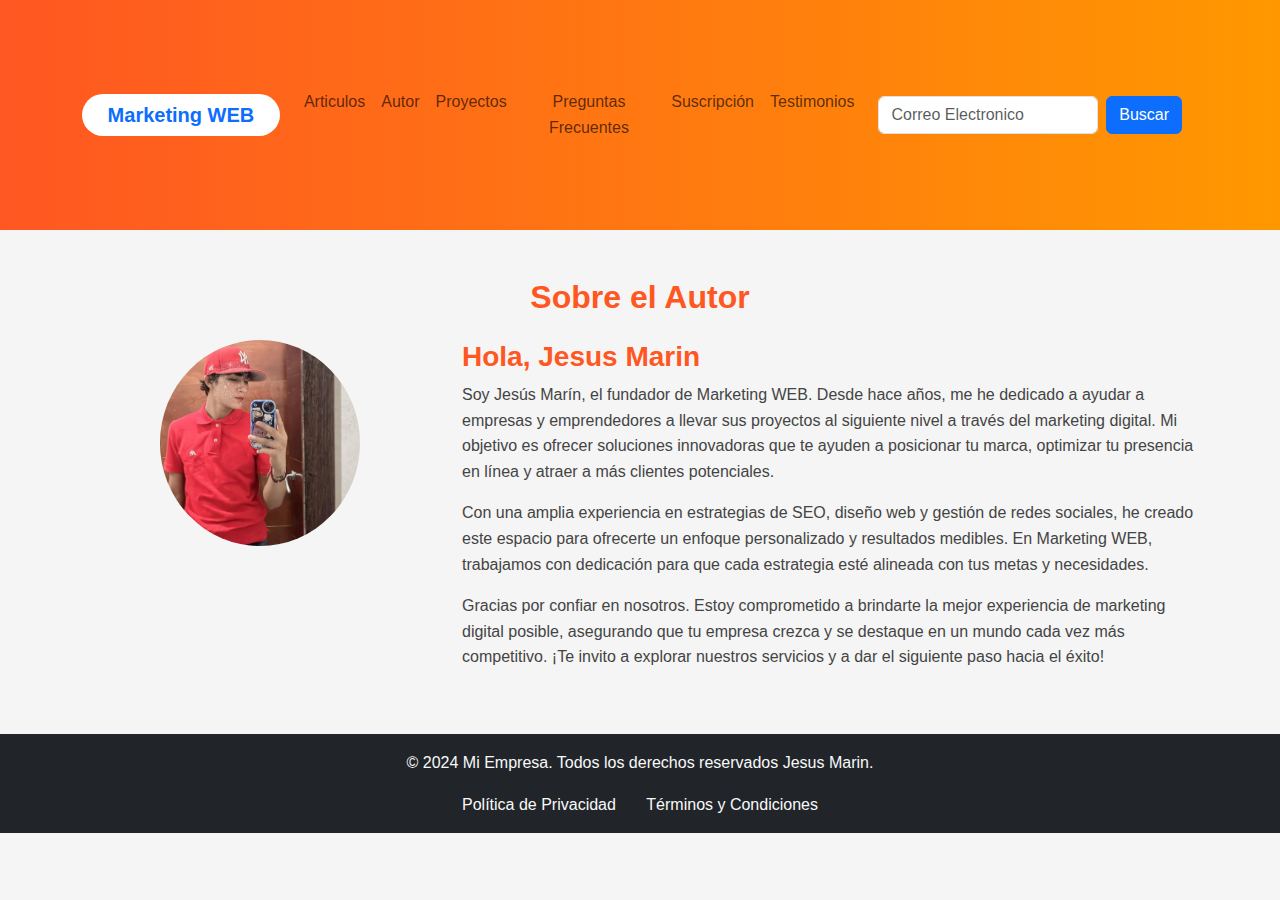
<file: HTML/inf_autor.html>
<!DOCTYPE html>
<html lang="es">

<head>
    <meta charset="UTF-8">
    <meta name="viewport" content="width=device-width, initial-scale=1.0">
    <title>Tienda de Tenis - Información del Autor</title>
    <!-- Enlace a Bootstrap CSS -->
    <link rel="stylesheet" href="https://cdn.jsdelivr.net/npm/bootstrap@5.3.0/dist/css/bootstrap.min.css">
    <link href="https://cdn.jsdelivr.net/npm/bootstrap-icons/font/bootstrap-icons.css" rel="stylesheet">
    <!-- Tu archivo CSS propio -->
    <link rel="stylesheet" href="../CSS/main.css">
</head>

<body>


    <header class="container-fluid bg-primary d-flex justify-content-center">
        <nav class="navbar navbar-expand-lg navbar-light p-3" id="menu">
            <div class="container">
                <a class="navbar-brand" href="../index.html">
                    <span class="fs-5 text-primary fw-bold">Marketing WEB</span>
                </a>
                <button class="navbar-toggler" type="button" data-bs-toggle="collapse"
                    data-bs-target="#navbarSupportedContent" aria-controls="navbarSupportedContent"
                    aria-expanded="false" aria-label="Toggle navigation">
                    <span class="navbar-toggler-icon"></span>
                </button>

                <div class="collapse navbar-collapse" id="navbarSupportedContent">
                    <ul class="navbar-nav me-auto mb-2 mb-lg-0">
                        <li class="nav-item">
                            <a class="nav-link" aria-current="page" href="articulos.html">Articulos</a>
                        </li>
                        <li class="nav-item">
                            <a class="nav-link" href="inf_autor.html">Autor</a>
                        </li>
                        <li class="nav-item">
                            <a class="nav-link" href="portafolio_de_proyectos.html">Proyectos</a>
                        </li>
                        <li class="nav-item">
                            <a class="nav-link" href="preguntas_frecuentes.html">Preguntas Frecuentes</a>
                        </li>
                        <li class="nav-item">
                            <a class="nav-link" href="suscripcion.html">Suscripción</a>
                        </li>
                        <li class="nav-item">
                            <a class="nav-link" href="testimonios.html">Testimonios</a>
                        </li>

                    </ul>
                    <form class="d-flex">
                        <input class="form-control me-2" type="email" placeholder="Correo Electronico"
                            aria-label="Suscribete">
                        <button class="btn btn-primary btn-primary-outline-success" type="button">Buscar </button>
                    </form>
                </div>

            </div>
        </nav>
    </header>
    <main>

        <!-- Sección Nosotros (Información del Autor) -->
        <section id="about" class="about py-5">
            <div class="container">
                <h2 class="text-center mb-4">Sobre el Autor</h2>
                <div class="row">
                    <div class="col-md-4 text-center">
                        <!-- Imagen del Autor -->
                        <img src="../Imagenes/Perfil.jpg" alt="Foto del Autor" class="img-fluid rounded-circle"
                            style="max-width: 200px;">
                    </div>
                    <div class="col-md-8">
                        <h3>Hola, Jesus Marin</h3>
                        <p>
                            Soy Jesús Marín, el fundador de Marketing WEB. Desde hace años, me he dedicado a ayudar a
                            empresas y emprendedores a llevar sus proyectos al siguiente nivel a través del marketing
                            digital. Mi objetivo es ofrecer soluciones innovadoras que te ayuden a posicionar tu marca,
                            optimizar tu presencia en línea y atraer a más clientes potenciales.
                        </p>
                        <p>
                            Con una amplia experiencia en estrategias de SEO, diseño web y gestión de redes sociales, he
                            creado este espacio para ofrecerte un enfoque personalizado y resultados medibles. En
                            Marketing WEB, trabajamos con dedicación para que cada estrategia esté alineada con tus
                            metas y necesidades.
                        </p>
                        <p>
                            Gracias por confiar en nosotros. Estoy comprometido a brindarte la mejor experiencia de
                            marketing digital posible, asegurando que tu empresa crezca y se destaque en un mundo cada
                            vez más competitivo. ¡Te invito a explorar nuestros servicios y a dar el siguiente paso
                            hacia el éxito!
                        </p>



                    </div>
                </div>
            </div>
        </section>

    </main>

    <footer class="bg-dark text-light text-center py-3">
        <p>&copy; 2024 Mi Empresa. Todos los derechos reservados Jesus Marin.</p>
        <a href="#" class="text-light me-3">Política de Privacidad</a>
        <a href="#" class="text-light">Términos y Condiciones</a>
    </footer>
    <!-- Enlace a Bootstrap JavaScript -->
    <script src="https://cdn.jsdelivr.net/npm/bootstrap@5.3.0/dist/js/bootstrap.bundle.min.js"></script>
</body>

</html>
</file>
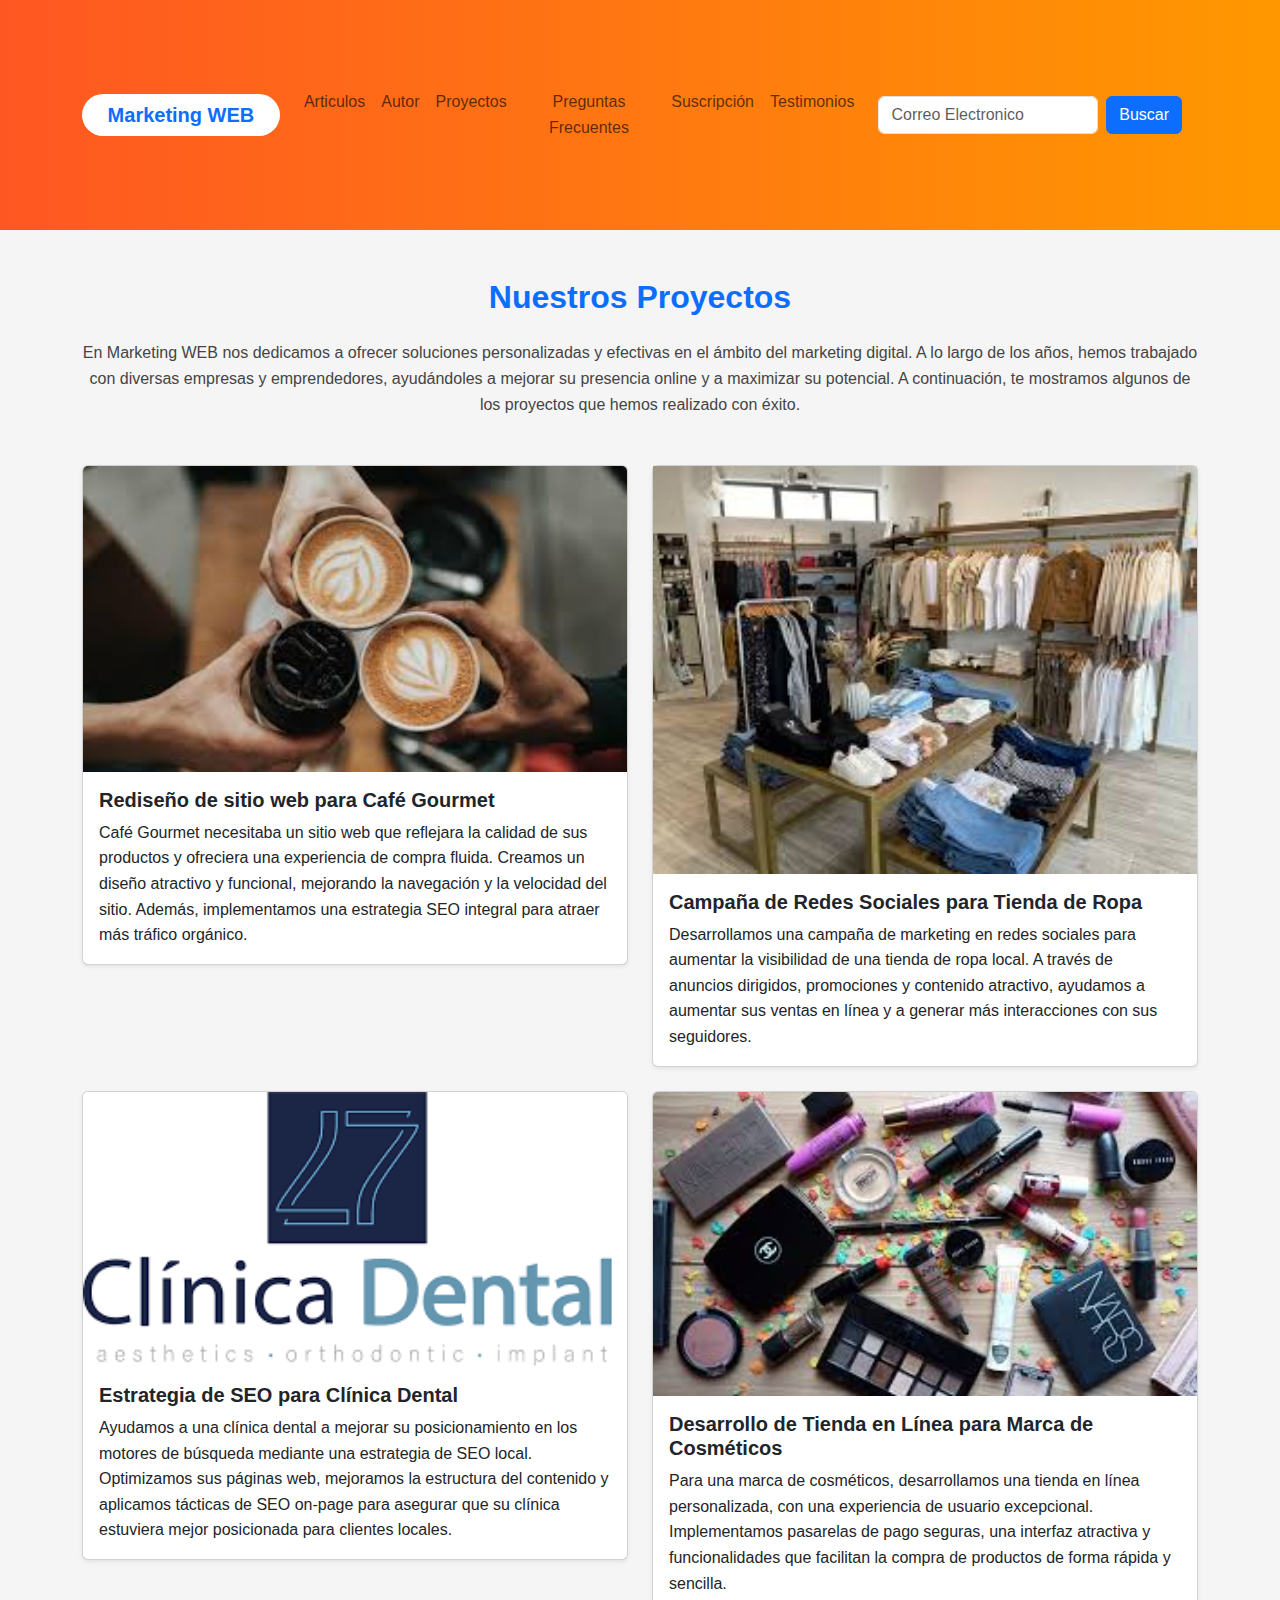
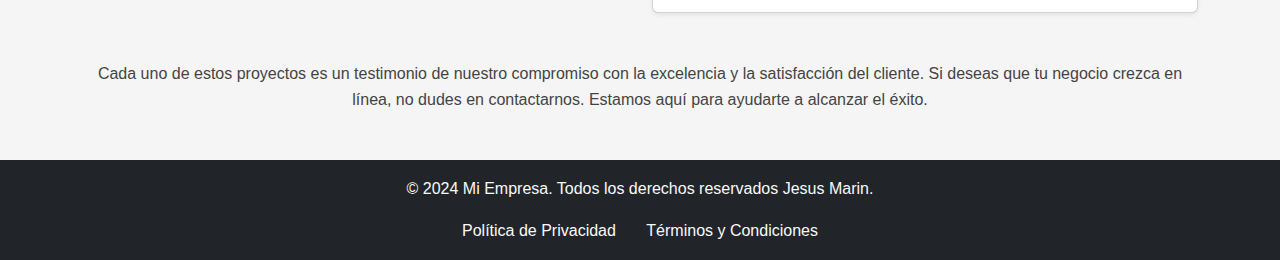
<file: HTML/portafolio_de_proyectos.html>
<!DOCTYPE html>
<html lang="en">

<head>
    <meta charset="UTF-8">
    <meta name="viewport" content="width=device-width, initial-scale=1.0">
    <title>Document</title>
    <link href="https://cdn.jsdelivr.net/npm/bootstrap@5.3.0-alpha1/dist/css/bootstrap.min.css" rel="stylesheet">
    <link rel="stylesheet" href="../CSS/main.css">
</head>

<body>

    <header class="container-fluid bg-primary d-flex justify-content-center">
        <nav class="navbar navbar-expand-lg navbar-light p-3" id="menu">
            <div class="container">
                <a class="navbar-brand" href="../index.html">
                    <span class="fs-5 text-primary fw-bold">Marketing WEB</span>
                </a>
                <button class="navbar-toggler" type="button" data-bs-toggle="collapse"
                    data-bs-target="#navbarSupportedContent" aria-controls="navbarSupportedContent"
                    aria-expanded="false" aria-label="Toggle navigation">
                    <span class="navbar-toggler-icon"></span>
                </button>

                <div class="collapse navbar-collapse" id="navbarSupportedContent">
                    <ul class="navbar-nav me-auto mb-2 mb-lg-0">
                        <li class="nav-item">
                            <a class="nav-link" aria-current="page" href="articulos.html">Articulos</a>
                        </li>
                        <li class="nav-item">
                            <a class="nav-link" href="inf_autor.html">Autor</a>
                        </li>
                        <li class="nav-item">
                            <a class="nav-link" href="portafolio_de_proyectos.html">Proyectos</a>
                        </li>
                        <li class="nav-item">
                            <a class="nav-link" href="preguntas_frecuentes.html">Preguntas Frecuentes</a>
                        </li>
                        <li class="nav-item">
                            <a class="nav-link" href="suscripcion.html">Suscripción</a>
                        </li>
                        <li class="nav-item">
                            <a class="nav-link" href="testimonios.html">Testimonios</a>
                        </li>

                    </ul>
                    <form class="d-flex">
                        <input class="form-control me-2" type="email" placeholder="Correo Electronico"
                            aria-label="Suscribete">
                        <button class="btn btn-primary btn-primary-outline-success" type="button">Buscar </button>
                    </form>
                </div>

            </div>
        </nav>
    </header>

    <section class="container my-5" id="proyectos">
        <h2 class="text-center text-primary mb-4">Nuestros Proyectos</h2>
        <p class="text-center mb-5">En Marketing WEB nos dedicamos a ofrecer soluciones personalizadas y efectivas en el
            ámbito del marketing digital. A lo largo de los años, hemos trabajado con diversas empresas y emprendedores,
            ayudándoles a mejorar su presencia online y a maximizar su potencial. A continuación, te mostramos algunos
            de los proyectos que hemos realizado con éxito.</p>

        <!-- Proyecto 1 -->
        <div class="row mb-4">
            <div class="col-md-6">
                <div class="card shadow-sm">
                    <img src="[data-uri]"
                        class="card-img-top" alt="Proyecto 1">
                    <div class="card-body">
                        <h5 class="card-title">Rediseño de sitio web para Café Gourmet</h5>
                        <p class="card-text">Café Gourmet necesitaba un sitio web que reflejara la calidad de sus
                            productos y ofreciera una experiencia de compra fluida. Creamos un diseño atractivo y
                            funcional, mejorando la navegación y la velocidad del sitio. Además, implementamos una
                            estrategia SEO integral para atraer más tráfico orgánico.</p>
                    </div>
                </div>
            </div>
            <div class="col-md-6">
                <div class="card shadow-sm">
                    <img src="[data-uri]"
                        alt="Proyecto 2">
                    <div class="card-body">
                        <h5 class="card-title">Campaña de Redes Sociales para Tienda de Ropa</h5>
                        <p class="card-text">Desarrollamos una campaña de marketing en redes sociales para aumentar la
                            visibilidad de una tienda de ropa local. A través de anuncios dirigidos, promociones y
                            contenido atractivo, ayudamos a aumentar sus ventas en línea y a generar más interacciones
                            con sus seguidores.</p>
                    </div>
                </div>
            </div>
        </div>

        <!-- Proyecto 2 -->
        <div class="row mb-4">
            <div class="col-md-6">
                <div class="card shadow-sm">
                    <img src="[data-uri]"
                        class="card-img-top" alt="Proyecto 3">
                    <div class="card-body">
                        <h5 class="card-title">Estrategia de SEO para Clínica Dental</h5>
                        <p class="card-text">Ayudamos a una clínica dental a mejorar su posicionamiento en los motores
                            de búsqueda mediante una estrategia de SEO local. Optimizamos sus páginas web, mejoramos la
                            estructura del contenido y aplicamos tácticas de SEO on-page para asegurar que su clínica
                            estuviera mejor posicionada para clientes locales.</p>
                    </div>
                </div>
            </div>
            <div class="col-md-6">
                <div class="card shadow-sm">
                    <img src="[data-uri]"
                        class="card-img-top" alt="Proyecto 4">
                    <div class="card-body">
                        <h5 class="card-title">Desarrollo de Tienda en Línea para Marca de Cosméticos</h5>
                        <p class="card-text">Para una marca de cosméticos, desarrollamos una tienda en línea
                            personalizada, con una experiencia de usuario excepcional. Implementamos pasarelas de pago
                            seguras, una interfaz atractiva y funcionalidades que facilitan la compra de productos de
                            forma rápida y sencilla.</p>
                    </div>
                </div>
            </div>
        </div>

        <p class="text-center mt-5">Cada uno de estos proyectos es un testimonio de nuestro compromiso con la excelencia
            y la satisfacción del cliente. Si deseas que tu negocio crezca en línea, no dudes en contactarnos. Estamos
            aquí para ayudarte a alcanzar el éxito.</p>

    </section>

    <footer class="bg-dark text-light text-center py-3">
        <p>&copy; 2024 Mi Empresa. Todos los derechos reservados Jesus Marin.</p>
        <a href="#" class="text-light me-3">Política de Privacidad</a>
        <a href="#" class="text-light">Términos y Condiciones</a>
    </footer>
    <script src="https://cdn.jsdelivr.net/npm/bootstrap@5.3.0/dist/js/bootstrap.bundle.min.js"></script>
</body>

</html>
</file>
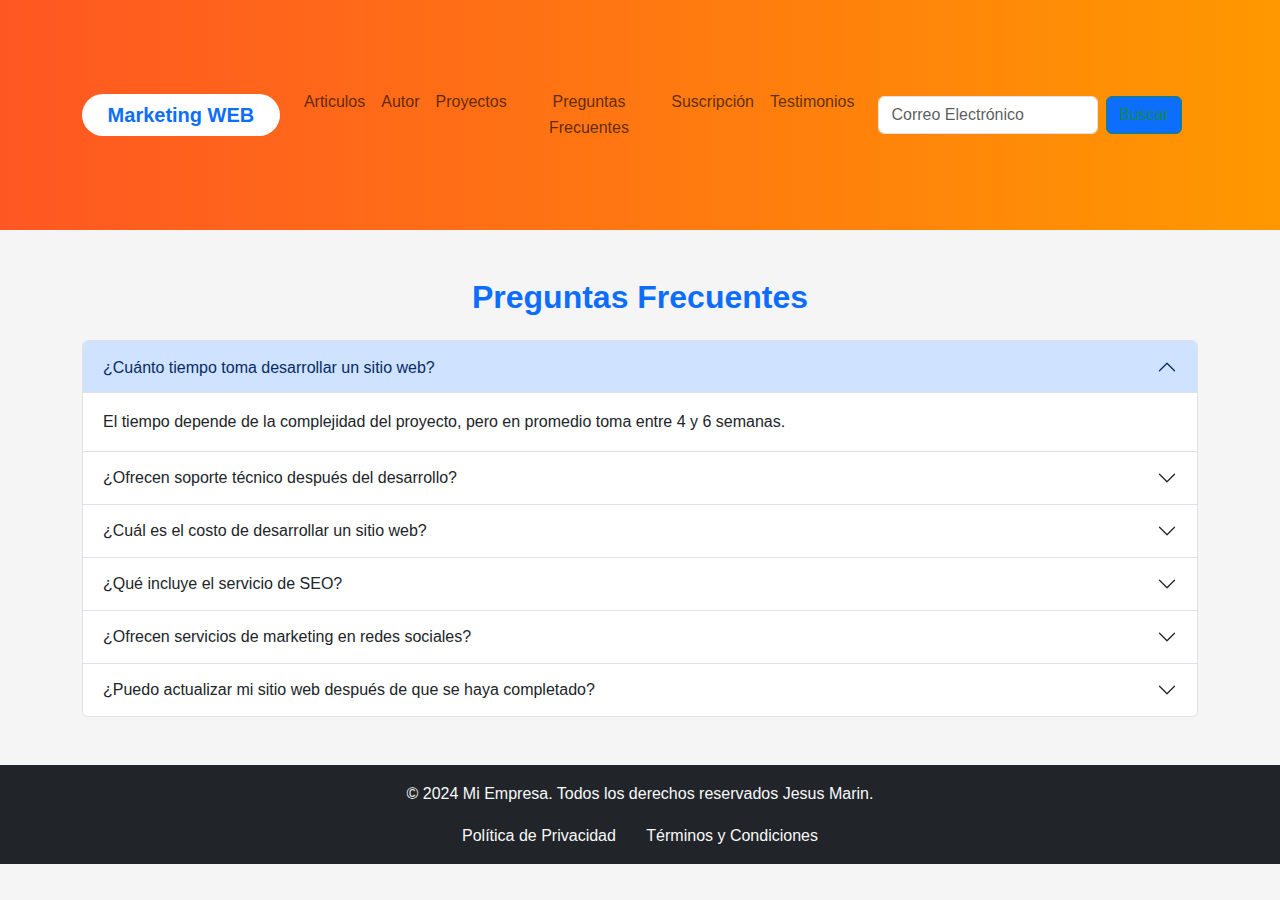
<file: HTML/preguntas_frecuentes.html>
<!DOCTYPE html>
<html lang="es">

<head>
    <meta charset="UTF-8">
    <meta name="viewport" content="width=device-width, initial-scale=1.0">
    <title>Preguntas Frecuentes - Marketing WEB</title>
    <link href="https://cdn.jsdelivr.net/npm/bootstrap@5.3.0-alpha1/dist/css/bootstrap.min.css" rel="stylesheet">
    <link rel="stylesheet" href="../CSS/main.css">
</head>

<body>

    <header class="container-fluid bg-primary d-flex justify-content-center">
        <nav class="navbar navbar-expand-lg navbar-light p-3" id="menu">
            <div class="container">
                <a class="navbar-brand" href="../index.html">
                    <span class="fs-5 text-primary fw-bold">Marketing WEB</span>
                </a>
                <button class="navbar-toggler" type="button" data-bs-toggle="collapse"
                    data-bs-target="#navbarSupportedContent" aria-controls="navbarSupportedContent"
                    aria-expanded="false" aria-label="Toggle navigation">
                    <span class="navbar-toggler-icon"></span>
                </button>

                <div class="collapse navbar-collapse" id="navbarSupportedContent">
                    <ul class="navbar-nav me-auto mb-2 mb-lg-0">
                        <li class="nav-item">
                            <a class="nav-link" aria-current="page" href="articulos.html">Articulos</a>
                        </li>
                        <li class="nav-item">
                            <a class="nav-link" href="inf_autor.html">Autor</a>
                        </li>
                        <li class="nav-item">
                            <a class="nav-link" href="portafolio_de_proyectos.html">Proyectos</a>
                        </li>
                        <li class="nav-item">
                            <a class="nav-link" href="preguntas_frecuentes.html">Preguntas Frecuentes</a>
                        </li>
                        <li class="nav-item">
                            <a class="nav-link" href="suscripcion.html">Suscripción</a>
                        </li>
                        <li class="nav-item">
                            <a class="nav-link" href="testimonios.html">Testimonios</a>
                        </li>
                    </ul>
                    <form class="d-flex">
                        <input class="form-control me-2" type="email" placeholder="Correo Electrónico"
                            aria-label="Suscríbete">
                        <button class="btn btn-primary btn-outline-success" type="button">Buscar</button>
                    </form>
                </div>
            </div>
        </nav>
    </header>

    <section class="container my-5" id="faq">
        <h2 class="text-center text-primary mb-4">Preguntas Frecuentes</h2>
        <div class="accordion" id="accordionFAQ">
            <div class="accordion-item">
                <h2 class="accordion-header" id="headingOne">
                    <button class="accordion-button" type="button" data-bs-toggle="collapse"
                        data-bs-target="#collapseOne" aria-expanded="true" aria-controls="collapseOne">
                        ¿Cuánto tiempo toma desarrollar un sitio web?
                    </button>
                </h2>
                <div id="collapseOne" class="accordion-collapse collapse show" aria-labelledby="headingOne"
                    data-bs-parent="#accordionFAQ">
                    <div class="accordion-body">
                        El tiempo depende de la complejidad del proyecto, pero en promedio toma entre 4 y 6 semanas.
                    </div>
                </div>
            </div>
            <div class="accordion-item">
                <h2 class="accordion-header" id="headingTwo">
                    <button class="accordion-button collapsed" type="button" data-bs-toggle="collapse"
                        data-bs-target="#collapseTwo" aria-expanded="false" aria-controls="collapseTwo">
                        ¿Ofrecen soporte técnico después del desarrollo?
                    </button>
                </h2>
                <div id="collapseTwo" class="accordion-collapse collapse" aria-labelledby="headingTwo"
                    data-bs-parent="#accordionFAQ">
                    <div class="accordion-body">
                        Sí, ofrecemos soporte continuo y mantenimiento según el paquete contratado.
                    </div>
                </div>
            </div>
            <div class="accordion-item">
                <h2 class="accordion-header" id="headingThree">
                    <button class="accordion-button collapsed" type="button" data-bs-toggle="collapse"
                        data-bs-target="#collapseThree" aria-expanded="false" aria-controls="collapseThree">
                        ¿Cuál es el costo de desarrollar un sitio web?
                    </button>
                </h2>
                <div id="collapseThree" class="accordion-collapse collapse" aria-labelledby="headingThree"
                    data-bs-parent="#accordionFAQ">
                    <div class="accordion-body">
                        El costo depende de varios factores como el tamaño del sitio, el diseño y las funcionalidades
                        requeridas. Podemos ofrecer una cotización personalizada.
                    </div>
                </div>
            </div>
            <div class="accordion-item">
                <h2 class="accordion-header" id="headingFour">
                    <button class="accordion-button collapsed" type="button" data-bs-toggle="collapse"
                        data-bs-target="#collapseFour" aria-expanded="false" aria-controls="collapseFour">
                        ¿Qué incluye el servicio de SEO?
                    </button>
                </h2>
                <div id="collapseFour" class="accordion-collapse collapse" aria-labelledby="headingFour"
                    data-bs-parent="#accordionFAQ">
                    <div class="accordion-body">
                        El servicio de SEO incluye la optimización de contenido, la mejora de la estructura de la
                        página, la optimización para motores de búsqueda y el análisis de palabras clave.
                    </div>
                </div>
            </div>
            <div class="accordion-item">
                <h2 class="accordion-header" id="headingFive">
                    <button class="accordion-button collapsed" type="button" data-bs-toggle="collapse"
                        data-bs-target="#collapseFive" aria-expanded="false" aria-controls="collapseFive">
                        ¿Ofrecen servicios de marketing en redes sociales?
                    </button>
                </h2>
                <div id="collapseFive" class="accordion-collapse collapse" aria-labelledby="headingFive"
                    data-bs-parent="#accordionFAQ">
                    <div class="accordion-body">
                        Sí, ofrecemos servicios de gestión y publicidad en redes sociales, incluyendo la creación de
                        campañas pagadas, contenido orgánico y análisis de rendimiento.
                    </div>
                </div>
            </div>
            <div class="accordion-item">
                <h2 class="accordion-header" id="headingSix">
                    <button class="accordion-button collapsed" type="button" data-bs-toggle="collapse"
                        data-bs-target="#collapseSix" aria-expanded="false" aria-controls="collapseSix">
                        ¿Puedo actualizar mi sitio web después de que se haya completado?
                    </button>
                </h2>
                <div id="collapseSix" class="accordion-collapse collapse" aria-labelledby="headingSix"
                    data-bs-parent="#accordionFAQ">
                    <div class="accordion-body">
                        Claro, ofrecemos mantenimiento y actualizaciones continuas para que puedas hacer cambios en tu
                        sitio cuando lo necesites.
                    </div>
                </div>
            </div>
        </div>
    </section>

    <footer class="bg-dark text-light text-center py-3">
        <p>&copy; 2024 Mi Empresa. Todos los derechos reservados Jesus Marin.</p>
        <a href="#" class="text-light me-3">Política de Privacidad</a>
        <a href="#" class="text-light">Términos y Condiciones</a>
    </footer>
    <script src="https://cdn.jsdelivr.net/npm/bootstrap@5.3.0/dist/js/bootstrap.bundle.min.js"></script>
</body>

</html>
</file>
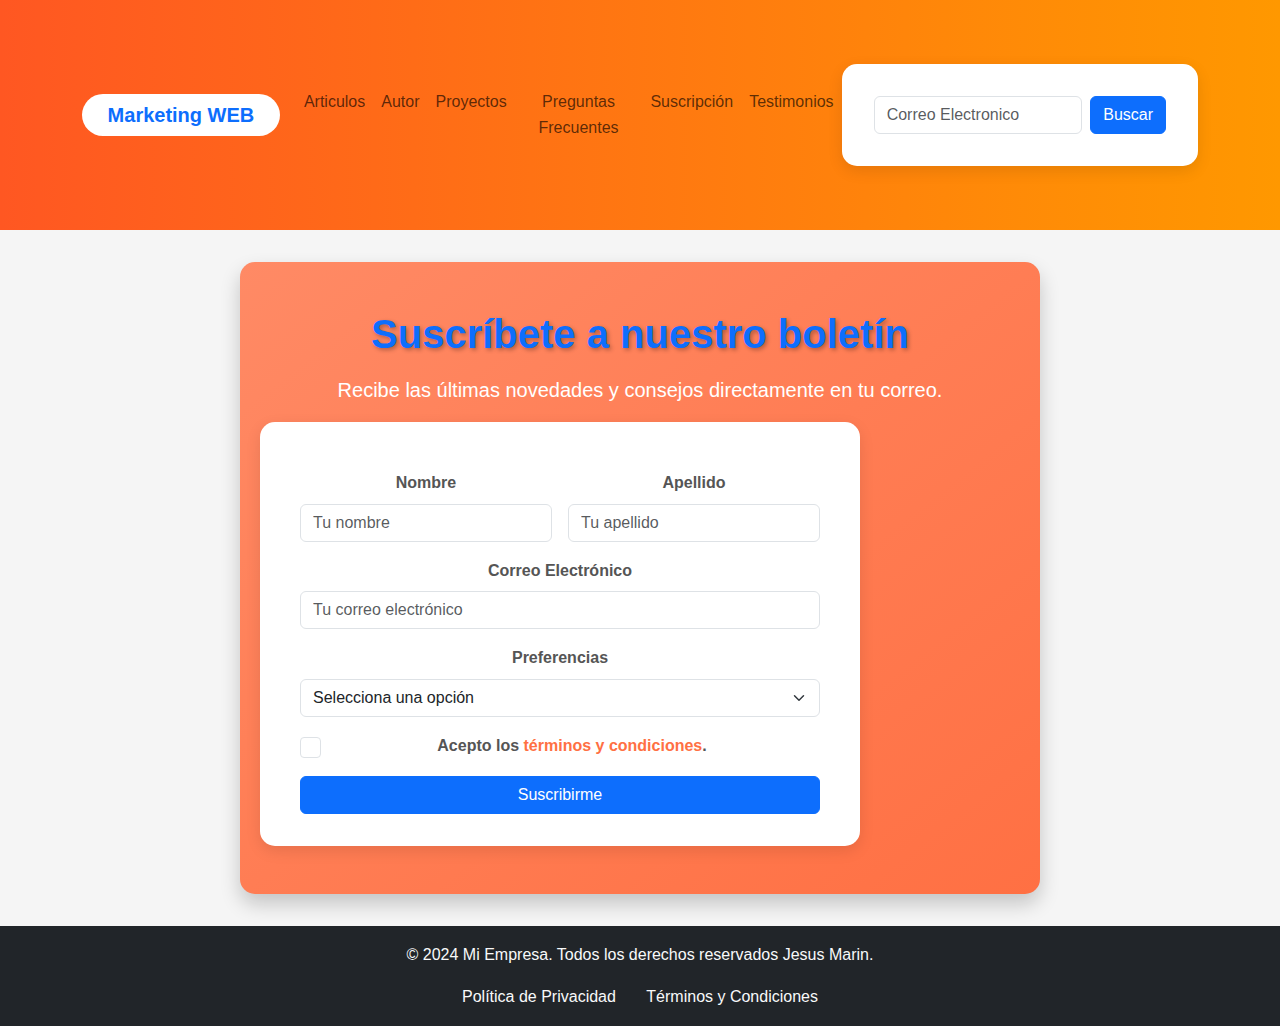
<file: HTML/suscripcion.html>
<!DOCTYPE html>
<html lang="en">

<head>
    <meta charset="UTF-8">
    <meta name="viewport" content="width=device-width, initial-scale=1.0">
    <title>Formulario de Suscripción</title>
    <!-- Bootstrap CSS -->
    <link href="https://cdn.jsdelivr.net/npm/bootstrap@5.3.0-alpha1/dist/css/bootstrap.min.css" rel="stylesheet">
    <link rel="stylesheet" href="../CSS/main.css">
    <link rel="stylesheet" href="../CSS/suscripcion.css">
</head>

<body>
    <header class="container-fluid bg-primary d-flex justify-content-center">
        <nav class="navbar navbar-expand-lg navbar-light p-3" id="menu">
            <div class="container">
                <a class="navbar-brand" href="../index.html">
                    <span class="fs-5 text-primary fw-bold">Marketing WEB</span>
                </a>
                <button class="navbar-toggler" type="button" data-bs-toggle="collapse"
                    data-bs-target="#navbarSupportedContent" aria-controls="navbarSupportedContent"
                    aria-expanded="false" aria-label="Toggle navigation">
                    <span class="navbar-toggler-icon"></span>
                </button>

                <div class="collapse navbar-collapse" id="navbarSupportedContent">
                    <ul class="navbar-nav me-auto mb-2 mb-lg-0">
                        <li class="nav-item">
                            <a class="nav-link" aria-current="page" href="articulos.html">Articulos</a>
                        </li>
                        <li class="nav-item">
                            <a class="nav-link" href="inf_autor.html">Autor</a>
                        </li>
                        <li class="nav-item">
                            <a class="nav-link" href="portafolio_de_proyectos.html">Proyectos</a>
                        </li>
                        <li class="nav-item">
                            <a class="nav-link" href="preguntas_frecuentes.html">Preguntas Frecuentes</a>
                        </li>
                        <li class="nav-item">
                            <a class="nav-link" href="suscripcion.html">Suscripción</a>
                        </li>
                        <li class="nav-item">
                            <a class="nav-link" href="testimonios.html">Testimonios</a>
                        </li>

                    </ul>
                    <form class="d-flex">
                        <input class="form-control me-2" type="email" placeholder="Correo Electronico"
                            aria-label="Suscribete">
                        <button class="btn btn-primary btn-primary-outline-success" type="button">Buscar </button>
                    </form>
                </div>

            </div>
        </nav>
    </header>

    <!-- Formulario -->
    <section class="bg-light text-center py-5">
        <h2 class="text-primary">Suscríbete a nuestro boletín</h2>
        <p class="fs-5">Recibe las últimas novedades y consejos directamente en tu correo.</p>
        <div class="container">
            <form class="row g-3 needs-validation justify-content-center" novalidate>
                <div class="col-md-6">
                    <label for="firstName" class="form-label">Nombre</label>
                    <input type="text" class="form-control" id="firstName" placeholder="Tu nombre" required>
                    <div class="invalid-feedback">
                        Por favor, ingresa tu nombre.
                    </div>
                </div>
                <div class="col-md-6">
                    <label for="lastName" class="form-label">Apellido</label>
                    <input type="text" class="form-control" id="lastName" placeholder="Tu apellido" required>
                    <div class="invalid-feedback">
                        Por favor, ingresa tu apellido.
                    </div>
                </div>
                <div class="col-md-12">
                    <label for="email" class="form-label">Correo Electrónico</label>
                    <input type="email" class="form-control" id="email" placeholder="Tu correo electrónico" required>
                    <div class="invalid-feedback">
                        Por favor, ingresa un correo válido.
                    </div>
                </div>
                <div class="col-md-12">
                    <label for="preferences" class="form-label">Preferencias</label>
                    <select class="form-select" id="preferences" required>
                        <option value="" disabled selected>Selecciona una opción</option>
                        <option value="noticias">Últimas Noticias</option>
                        <option value="consejos">Consejos y Trucos</option>
                        <option value="ofertas">Ofertas Especiales</option>
                    </select>
                    <div class="invalid-feedback">
                        Por favor, selecciona una preferencia.
                    </div>
                </div>
                <div class="col-12">
                    <div class="form-check">
                        <input class="form-check-input" type="checkbox" id="acceptTerms" required>
                        <label class="form-check-label" for="acceptTerms">
                            Acepto los <a href="#">términos y condiciones</a>.
                        </label>
                        <div class="invalid-feedback">
                            Debes aceptar los términos para suscribirte.
                        </div>
                    </div>
                </div>
                <div class="col-12">
                    <button class="btn btn-primary w-100" type="submit">Suscribirme</button>
                </div>
            </form>
        </div>
    </section>

    <footer class="bg-dark text-light text-center py-3">
        <p>&copy; 2024 Mi Empresa. Todos los derechos reservados Jesus Marin.</p>
        <a href="#" class="text-light me-3">Política de Privacidad</a>
        <a href="#" class="text-light">Términos y Condiciones</a>
    </footer>

    <!-- Bootstrap JS -->
    <script src="https://cdn.jsdelivr.net/npm/bootstrap@5.3.0-alpha1/dist/js/bootstrap.bundle.min.js"></script>

    <script>
        // Validación del formulario
        (function () {
            'use strict';

            const forms = document.querySelectorAll('.needs-validation');

            Array.prototype.slice.call(forms).forEach(function (form) {
                form.addEventListener('submit', function (event) {
                    if (!form.checkValidity()) {
                        event.preventDefault();
                        event.stopPropagation();
                    }
                    form.classList.add('was-validated');
                }, false);
            });
        })();
    </script>

</body>

</html>
</file>
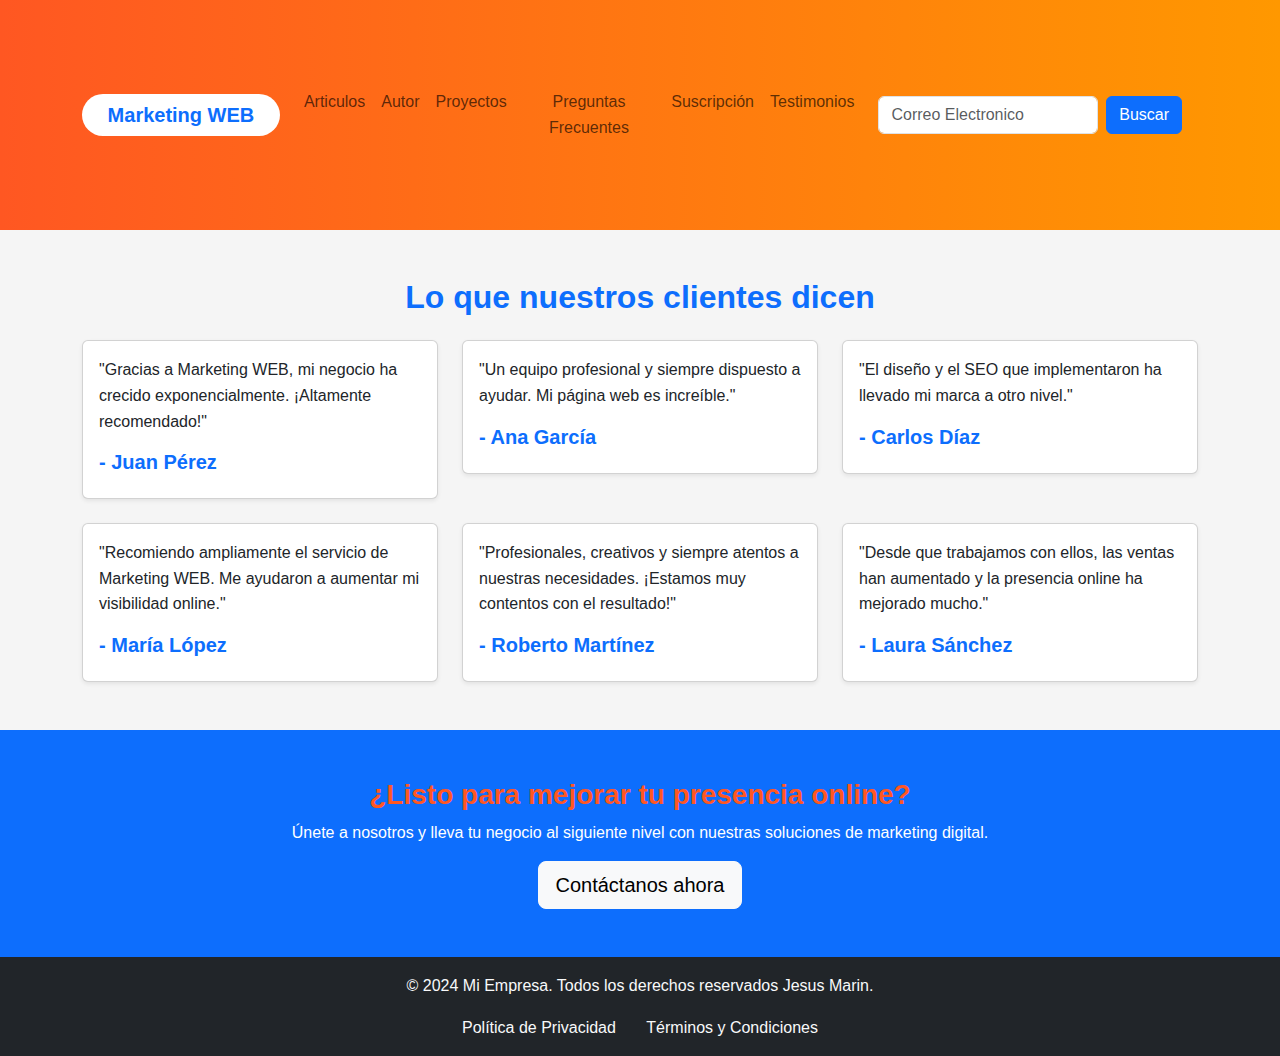
<file: HTML/testimonios.html>
<!DOCTYPE html>
<html lang="es">

<head>
    <meta charset="UTF-8">
    <meta name="viewport" content="width=device-width, initial-scale=1.0">
    <title>Testimonios - Marketing WEB</title>
    <!-- Bootstrap CSS -->
    <link href="https://cdn.jsdelivr.net/npm/bootstrap@5.3.0-alpha1/dist/css/bootstrap.min.css" rel="stylesheet">
    <link rel="stylesheet" href="../CSS/main.css">
    <link rel="stylesheet" href="../CSS/main.css">
</head>

<body>

    <header class="container-fluid bg-primary d-flex justify-content-center">
        <nav class="navbar navbar-expand-lg navbar-light p-3" id="menu">
            <div class="container">
                <a class="navbar-brand" href="../index.html">
                    <span class="fs-5 text-primary fw-bold">Marketing WEB</span>
                </a>
                <button class="navbar-toggler" type="button" data-bs-toggle="collapse"
                    data-bs-target="#navbarSupportedContent" aria-controls="navbarSupportedContent"
                    aria-expanded="false" aria-label="Toggle navigation">
                    <span class="navbar-toggler-icon"></span>
                </button>

                <div class="collapse navbar-collapse" id="navbarSupportedContent">
                    <ul class="navbar-nav me-auto mb-2 mb-lg-0">
                        <li class="nav-item">
                            <a class="nav-link" aria-current="page" href="articulos.html">Articulos</a>
                        </li>
                        <li class="nav-item">
                            <a class="nav-link" href="inf_autor.html">Autor</a>
                        </li>
                        <li class="nav-item">
                            <a class="nav-link" href="portafolio_de_proyectos.html">Proyectos</a>
                        </li>
                        <li class="nav-item">
                            <a class="nav-link" href="preguntas_frecuentes.html">Preguntas Frecuentes</a>
                        </li>
                        <li class="nav-item">
                            <a class="nav-link" href="suscripcion.html">Suscripción</a>
                        </li>
                        <li class="nav-item">
                            <a class="nav-link" href="testimonios.html">Testimonios</a>
                        </li>

                    </ul>
                    <form class="d-flex">
                        <input class="form-control me-2" type="email" placeholder="Correo Electronico"
                            aria-label="Suscribete">
                        <button class="btn btn-primary btn-primary-outline-success" type="button">Buscar </button>
                    </form>
                </div>

            </div>
        </nav>
    </header>

    <section class="container my-5" id="testimonios">
        <h2 class="text-center text-primary mb-4">Lo que nuestros clientes dicen</h2>
        <div class="row">
            <div class="col-md-4">
                <div class="card shadow-sm p-3">
                    <p>"Gracias a Marketing WEB, mi negocio ha crecido exponencialmente. ¡Altamente recomendado!"</p>
                    <h5 class="text-primary">- Juan Pérez</h5>
                </div>
            </div>
            <div class="col-md-4">
                <div class="card shadow-sm p-3">
                    <p>"Un equipo profesional y siempre dispuesto a ayudar. Mi página web es increíble."</p>
                    <h5 class="text-primary">- Ana García</h5>
                </div>
            </div>
            <div class="col-md-4">
                <div class="card shadow-sm p-3">
                    <p>"El diseño y el SEO que implementaron ha llevado mi marca a otro nivel."</p>
                    <h5 class="text-primary">- Carlos Díaz</h5>
                </div>
            </div>
        </div>
        <div class="row mt-4">
            <div class="col-md-4">
                <div class="card shadow-sm p-3">
                    <p>"Recomiendo ampliamente el servicio de Marketing WEB. Me ayudaron a aumentar mi visibilidad
                        online."</p>
                    <h5 class="text-primary">- María López</h5>
                </div>
            </div>
            <div class="col-md-4">
                <div class="card shadow-sm p-3">
                    <p>"Profesionales, creativos y siempre atentos a nuestras necesidades. ¡Estamos muy contentos con el
                        resultado!"</p>
                    <h5 class="text-primary">- Roberto Martínez</h5>
                </div>
            </div>
            <div class="col-md-4">
                <div class="card shadow-sm p-3">
                    <p>"Desde que trabajamos con ellos, las ventas han aumentado y la presencia online ha mejorado
                        mucho."</p>
                    <h5 class="text-primary">- Laura Sánchez</h5>
                </div>
            </div>
        </div>
    </section>

    <!-- Llamada a la acción (CTA) -->
    <section class="bg-primary text-white py-5 text-center">
        <h3>¿Listo para mejorar tu presencia online?</h3>
        <p>Únete a nosotros y lleva tu negocio al siguiente nivel con nuestras soluciones de marketing digital.</p>
        <a href="#contacto" class="btn btn-light btn-lg">Contáctanos ahora</a>
    </section>

    <!-- Pie de página -->
    <footer class="bg-dark text-light text-center py-3">
        <p>&copy; 2024 Mi Empresa. Todos los derechos reservados Jesus Marin.</p>
        <a href="#" class="text-light me-3">Política de Privacidad</a>
        <a href="#" class="text-light">Términos y Condiciones</a>
    </footer>

    <!-- Bootstrap JS -->
    <script src="https://cdn.jsdelivr.net/npm/bootstrap@5.3.0-alpha1/dist/js/bootstrap.bundle.min.js"></script>

</body>

</html>
</file>
<file: CSS/main.css>
/* General */
body {
    font-family: 'Arial', sans-serif;
    line-height: 1.6;
    margin: 0;
    padding: 0;
    color: #444;
    background-color: #f5f5f5;
}

h1, h2, h3, h4, h5 {
    font-weight: 700;
    color: #ff5722;
}

a {
    text-decoration: none;
    color: #ff9800;
}

a:hover {
    color: #e65100;
    text-decoration: underline;
}

/* Encabezado Hero */
header {
    background: linear-gradient(to right, #ff5722, #ff9800);
    color: #fff;
    padding: 3rem 0;
    text-align: center;
}

header h1 {
    font-size: 2.8rem;
    text-shadow: 2px 2px 4px rgba(0, 0, 0, 0.3);
}

header p {
    font-size: 1.4rem;
}

header a {
    background-color: #fff;
    color: #ff5722;
    padding: 0.8rem 1.6rem;
    border-radius: 30px;
    font-weight: bold;
    transition: all 0.3s ease-in-out;
}

header a:hover {
    background-color: #ff9800;
    color: #fff;
}

/* Últimos Artículos */
section#blog .card {
    border: none;
    transition: transform 0.3s ease, box-shadow 0.3s ease;
    background-color: #fff;
}

section#blog .card:hover {
    transform: translateY(-10px);
    box-shadow: 0 10px 15px rgba(0, 0, 0, 0.2);
}

section#blog img {
    max-height: 200px;
    object-fit: cover;
}

section#blog .btn {
    background-color: #ff5722;
    color: #fff;
    font-weight: bold;
    transition: background-color 0.3s ease;
}

section#blog .btn:hover {
    background-color: #e65100;
}

/* Testimonios */
section.bg-light {
    padding: 3rem 1rem;
    background-color: #ffeee2;
}

section.bg-light .card {
    background: #fff;
    border: none;
    border-radius: 10px;
    box-shadow: 0 6px 10px rgba(0, 0, 0, 0.1);
}

section.bg-light .card h5 {
    margin-top: 1rem;
    color: #ff5722;
}

/* Galería de Imágenes */
section .img-fluid {
    border-radius: 10px;
    transition: transform 0.3s ease, box-shadow 0.3s ease;
}

section .img-fluid:hover {
    transform: scale(1.08);
    box-shadow: 0 8px 15px rgba(255, 87, 34, 0.3);
}

/* Formulario de Suscripción */
form {
    max-width: 600px;
    margin: 0 auto;
    padding: 2rem 1rem;
}

form input, form select, form button {
    border-radius: 5px;
    border: 2px solid #ff9800;
}

form input:focus, form select:focus {
    border-color: #ff5722;
    box-shadow: 0 0 8px rgba(255, 87, 34, 0.5);
}

form button {
    background-color: #ff5722;
    color: #fff;
    font-size: 1rem;
    font-weight: bold;
    padding: 0.7rem 1.5rem;
    transition: all 0.3s ease;
}

form button:hover {
    background-color: #e65100;
}

/* Footer */
footer {
    background: #ff5722;
    color: #fff;
    padding: 1.5rem 0;
    text-align: center;
}

footer a {
    color: #fff59d;
    margin: 0 10px;
}

footer a:hover {
    color: #fff176;
    text-decoration: underline;
}

/* Responsive */
@media (max-width: 768px) {
    header h1 {
        font-size: 2.4rem;
    }

    header p {
        font-size: 1.2rem;
    }

    form {
        padding: 1rem;
    }
}
</file>
<file: CSS/suscripcion.css>
/* Sección de suscripción */
section {
    padding: 4rem 2rem;
    background: linear-gradient(to bottom right, #ff8a65, #ff7043);
    color: #fff;
    text-align: center;
    border-radius: 15px;
    box-shadow: 0 10px 20px rgba(0, 0, 0, 0.2);
    max-width: 800px;
    margin: 2rem auto;
}

section h2 {
    font-size: 2.5rem;
    margin-bottom: 1rem;
    font-weight: bold;
    color: #fff;
    text-shadow: 2px 2px 4px rgba(0, 0, 0, 0.3);
}

section p {
    font-size: 1.2rem;
    margin-bottom: 2rem;
}

/* Formulario */
form {
    background: #fff;
    padding: 2rem;
    border-radius: 15px;
    box-shadow: 0 5px 15px rgba(0, 0, 0, 0.1);
}

form label {
    font-weight: 600;
    color: #555;
}

form input, form select, form button {
    border-radius: 10px;
    border: 2px solid #ff7043;
    padding: 0.6rem;
    font-size: 1rem;
    transition: all 0.3s ease-in-out;
}

form input:focus, form select:focus {
    border-color: #ff5722;
    box-shadow: 0 0 8px rgba(255, 87, 34, 0.5);
}

form button {
    background-color: #ff7043;
    color: #fff;
    font-size: 1.1rem;
    font-weight: bold;
    padding: 0.8rem 1.2rem;
    transition: background-color 0.3s ease-in-out, transform 0.2s;
}

form button:hover {
    background-color: #ff5722;
    transform: translateY(-3px);
    box-shadow: 0 8px 15px rgba(255, 87, 34, 0.3);
}

/* Checkbox */
form .form-check-input {
    accent-color: #ff5722;
    width: 20px;
    height: 20px;
}

form .form-check-label a {
    color: #ff7043;
    text-decoration: none;
    font-weight: bold;
}

form .form-check-label a:hover {
    color: #ff5722;
    text-decoration: underline;
}

/* Feedback */
.invalid-feedback {
    font-size: 0.9rem;
    color: #d32f2f;
}

/* Responsive */
@media (max-width: 768px) {
    section {
        padding: 2rem 1rem;
    }

    form {
        padding: 1.5rem;
    }

    section h2 {
        font-size: 2rem;
    }

    section p {
        font-size: 1rem;
    }
}
</file>
